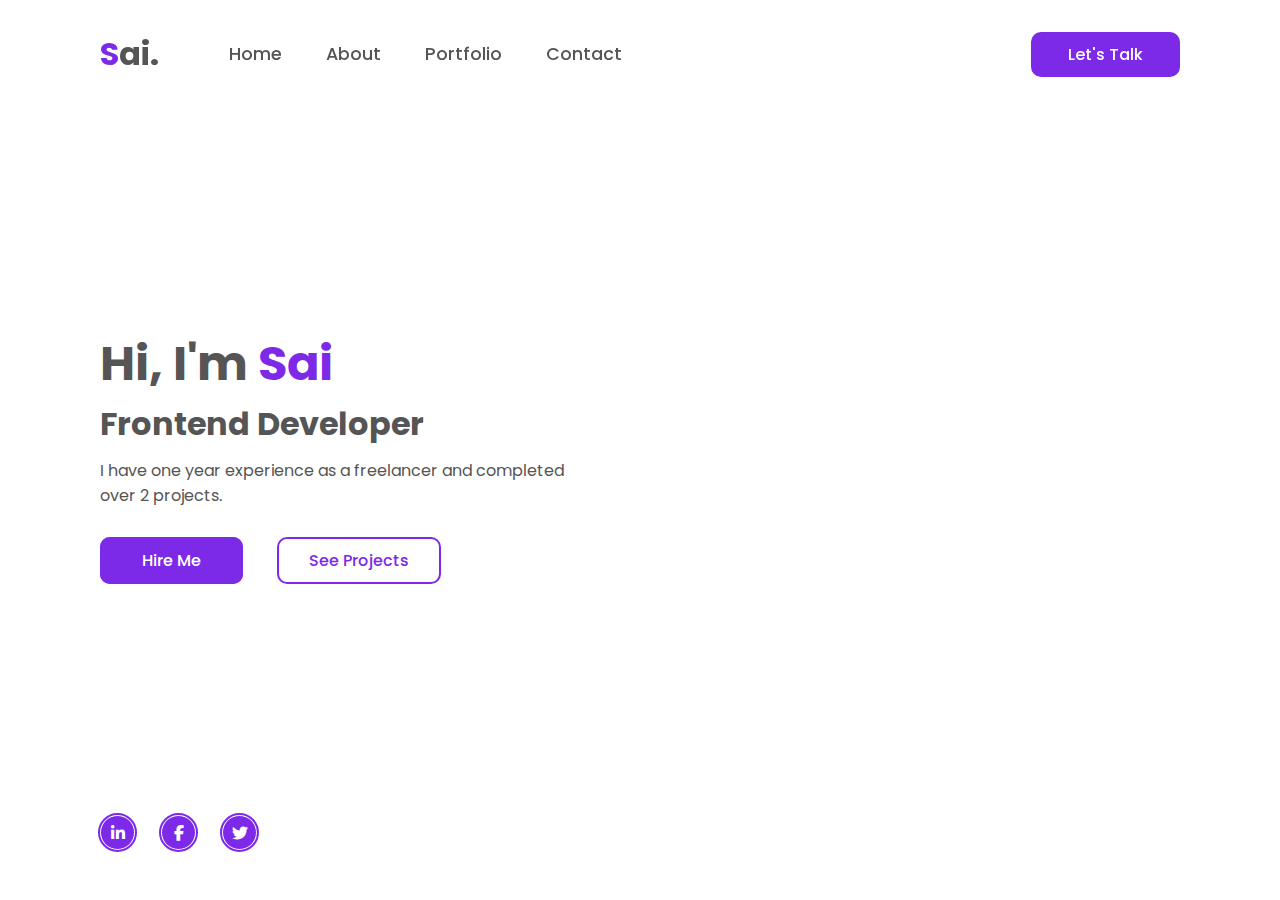
<file: index.html>
<!-- index.html -->
<!DOCTYPE html>
<html lang="en">
<head>
    <meta charset="UTF-8">
    <meta http-equiv="X-UA-Compatible" content="IE=edge">
    <meta name="viewport" content="width=device-width, initial-scale=1.0">
    <title>My Portfolio</title>
    <link rel="stylesheet" href="https://cdnjs.cloudflare.com/ajax/libs/font-awesome/6.2.0/css/all.min.css">
    <link rel="stylesheet" href="style.css">
</head>
<body>
    <header>
        <h2 class="logo"><span>S</span>ai.</h2>
        <nav class="navigation">
            <a href="index.html">Home</a>
            <a href="about.html">About</a>
            <a href="portfolio.html">Portfolio</a>
           
            <a href="contact.html">Contact</a>
        </nav>
        <a href="#" class="btn-talk">Let's Talk</a>
    </header>
    <section class="home">
        <div class="content">
            <h2>Hi, I'm <span>Sai</span></h2>
            <h4>Frontend Developer</h4>
            <p>I have one year experience as a freelancer and completed over 2 projects.</p>
            <div class="btn-group">
                <a href="#">Hire Me</a>
                <a href="#">See Projects</a>
            </div>
            <div class="social-icons">
                <a href="https://www.linkedin.com/in/your-profile" target="_blank">
                    <i class="fa-brands fa-linkedin-in"></i>
                </a>
                <a href="https://www.facebook.com/your-profile" target="_blank">
                    <i class="fa-brands fa-facebook-f"></i>
                </a>
                <a href="https://twitter.com/your-profile" target="_blank">
                    <i class="fa-brands fa-twitter"></i>
                </a>
            </div>
            
        </div>
    </section>
</body>
</html>
</file>
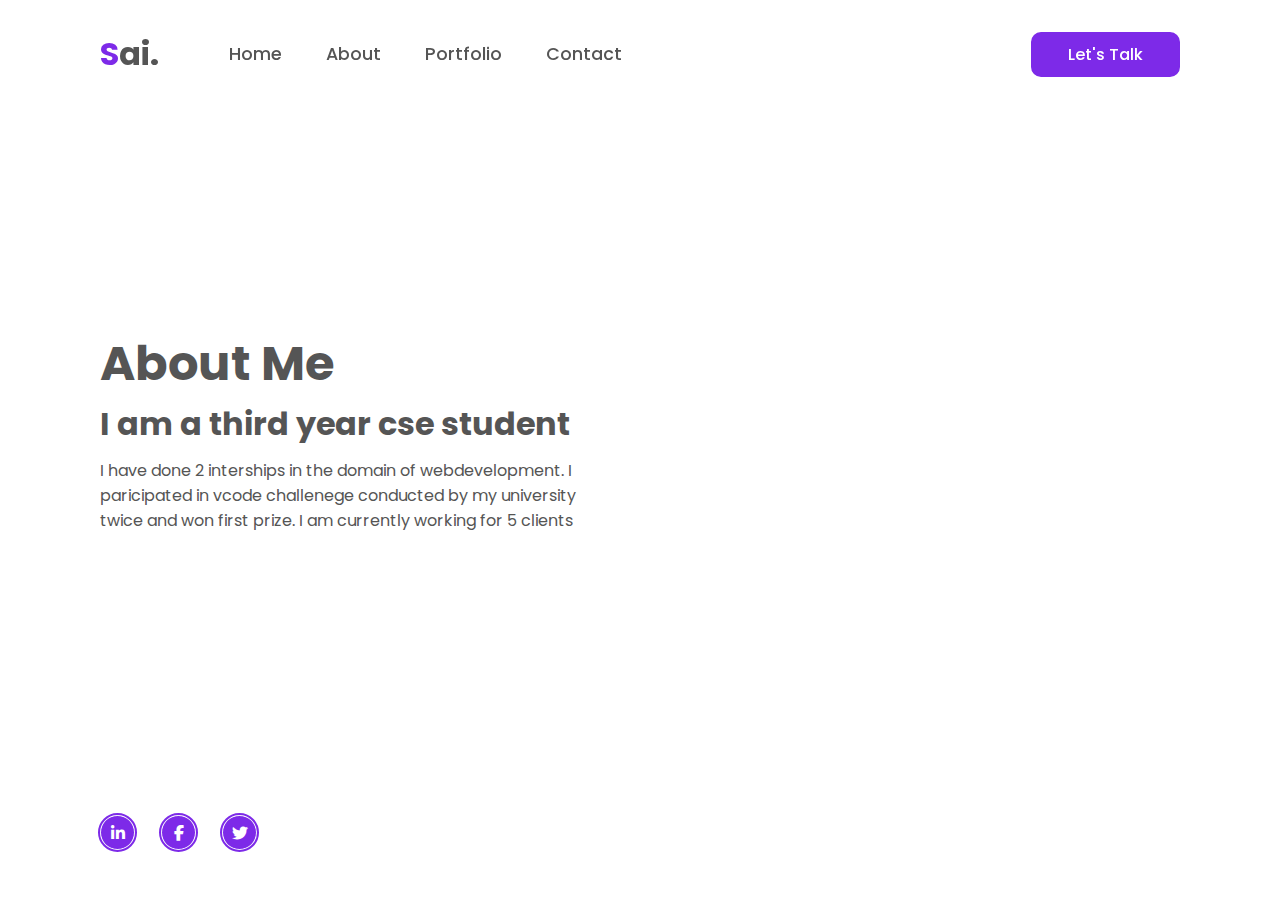
<file: about.html>
<!-- about.html -->
<!DOCTYPE html>
<html lang="en">
<head>
    <meta charset="UTF-8">
    <meta http-equiv="X-UA-Compatible" content="IE=edge">
    <meta name="viewport" content="width=device-width, initial-scale=1.0">
    <title>About Me</title>
    <link rel="stylesheet" href="https://cdnjs.cloudflare.com/ajax/libs/font-awesome/6.2.0/css/all.min.css">
    <link rel="stylesheet" href="style.css">
</head>
<body>
    <header>
        <h2 class="logo"><span>S</span>ai.</h2>
        <nav class="navigation">
            <a href="index.html">Home</a>
            <a href="about.html">About</a>
            <a href="portfolio.html">Portfolio</a>
            
            <a href="contact.html">Contact</a>
        </nav>
        <a href="#" class="btn-talk">Let's Talk</a>
    </header>
    <section class="home">
        <div class="content">
            <h2>About Me</h2>
            <h4>I am a third year cse student</h4>
            <p>I have done 2 interships in the domain of webdevelopment. I paricipated in vcode challenege conducted by my university twice and won first prize. I am currently working for 5 clients    </p>
            <div class="social-icons">
                <a href="https://www.linkedin.com/in/your-profile" target="_blank">
                    <i class="fa-brands fa-linkedin-in"></i>
                </a>
                <a href="https://www.facebook.com/your-profile" target="_blank">
                    <i class="fa-brands fa-facebook-f"></i>
                </a>
                <a href="https://twitter.com/your-profile" target="_blank">
                    <i class="fa-brands fa-twitter"></i>
                </a>
            </div>
            
        </div>
    </section>
</body>
</html>
</file>
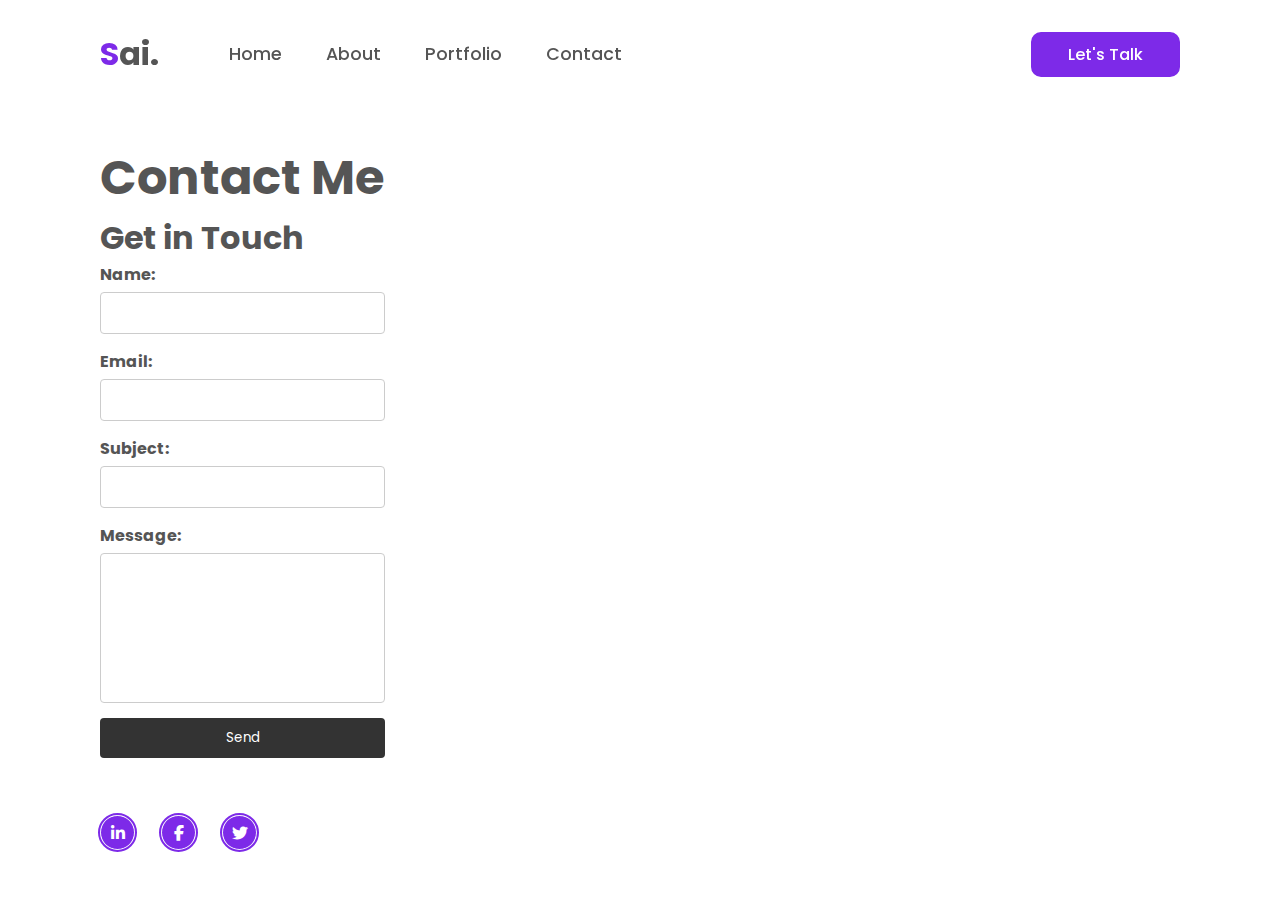
<file: contact.html>
<!DOCTYPE html>
<html lang="en">
<head>
    <meta charset="UTF-8">
    <meta http-equiv="X-UA-Compatible" content="IE=edge">
    <meta name="viewport" content="width=device-width, initial-scale=1.0">
    <title>Contact Me</title>
    <link rel="stylesheet" href="https://cdnjs.cloudflare.com/ajax/libs/font-awesome/6.2.0/css/all.min.css">
    <link rel="stylesheet" href="style.css">
    <style>
        /* Additional styles for the form */
        form {
            display: flex;
            flex-direction: column;
            max-width: 500px;
            margin: 0 auto;
        }

        label {
            margin-bottom: 5px;
            font-weight: bold;
        }

        input[type="text"],
        input[type="email"],
        textarea {
            width: 100%;
            padding: 10px;
            margin-bottom: 15px;
            border: 1px solid #ccc;
            border-radius: 4px;
            box-sizing: border-box;
        }

        textarea {
            height: 150px;
            resize: none; /* Prevents resizing */
        }

        input[type="submit"] {
            padding: 10px;
            background-color: #333;
            color: #fff;
            border: none;
            border-radius: 4px;
            cursor: pointer;
        }

        input[type="submit"]:hover {
            background-color: #555;
        }

   
    </style>
</head>
<body>
    <header>
        <h2 class="logo"><span>S</span>ai.</h2>
        <nav class="navigation">
            <a href="index.html">Home</a>
            <a href="about.html">About</a>
            <a href="portfolio.html">Portfolio</a>
            <a href="contact.html">Contact</a>
        </nav>
        <a href="#" class="btn-talk">Let's Talk</a>
    </header>
    <section class="home">
        <div class="content">
            <h2>Contact Me</h2>
            <h4>Get in Touch</h4>
            <form action="#" method="post">
                <label for="name">Name:</label>
                <input type="text" id="name" name="name" required>
                
                <label for="email">Email:</label>
                <input type="email" id="email" name="email" required>
                
                <label for="subject">Subject:</label>
                <input type="text" id="subject" name="subject" required>
                
                <label for="message">Message:</label>
                <textarea id="message" name="message" required></textarea>
                
                <input type="submit" value="Send">
            </form>
            <div class="social-icons">
                <a href="https://www.linkedin.com/in/your-profile" target="_blank">
                    <i class="fa-brands fa-linkedin-in"></i>
                </a>
                <a href="https://www.facebook.com/your-profile" target="_blank">
                    <i class="fa-brands fa-facebook-f"></i>
                </a>
                <a href="https://twitter.com/your-profile" target="_blank">
                    <i class="fa-brands fa-twitter"></i>
                </a>
            </div>
        </div>
    </section>
</body>
</html>
</file>
<file: style.css>
@import url('https://fonts.googleapis.com/css2?family=Poppins:wght@300;400;500;600;700;800;900&display=swap');
* {
    margin: 0;
    padding: 0;
    box-sizing: border-box;
    font-family: 'Poppins', sans-serif;
}
header {
    position: fixed;
    top: 0;
    left: 0;
    width: 100%;
    padding: 30px 100px;
    display: flex;
    justify-content: space-between;
    align-items: center;
    z-index: 100;
}
.logo {
    font-size: 2em;
    color: #555;
    cursor: default;
}
.logo span {
    color: #7d2ae8;
}
.navigation {
    margin-left: -300px;
}
.navigation a {
    font-size: 1.1em;
    color: #555;
    text-decoration: none;
    margin-right: 40px;
    font-weight: 500;
    transition: .3s;
}
.navigation a:hover {
    color: #7d2ae8;
}
.btn-talk {
    color: #fff;
    text-decoration: none;
    padding: 8px 35px;
    background: #7d2ae8;
    border-radius: 10px;
    border: 2px solid #7d2ae8;
    font-weight: 500;
    transition: .3s;
}
.btn-talk:hover {
    color: #7d2ae8;
    background: transparent;
}
.home {
    position: relative;
    width: 100%;
    height: 100vh;
    background: url('https://i.pinimg.com/originals/e7/78/2b/e7782b954b20ab768c74fc1dfd6f9377.gif');
    background-size: cover;
    background-position: center;
    display: flex;
    align-items: center;
    padding: 30px 100px;
}
.content {
    max-width: 500px;
    color: #555;
    
}
.content h2 {
    font-size: 3em;
}
.content h2 span {
    color: #7d2ae8;
}
.content h4 {
    font-size: 2em;
}
.content p {
    padding: 10px 0 40px 0;
}
.btn-group a {
    color: #fff;
    text-decoration: none;
    padding: 10px 40px;
    background: #7d2ae8;
    border-radius: 10px;
    border: 2px solid #7d2ae8;
    font-weight: 500;
    transition: .3s;
}
.btn-group a:hover:nth-child(1) {
    color: #7d2ae8;
    background: transparent;
}
.btn-group a:nth-child(2) {
    color: #7d2ae8;
    background: transparent;
    margin-left: 30px;
    padding: 10px 30px;
}
.btn-group a:hover:nth-child(2) {
    color: #fff;
    background: #7d2ae8;
}
.social-icons {
    position: absolute;
    bottom: 50px;
}
.social-icons a {
    display: inline-block;
    width: 35px;
    height: 35px;
    background: #7d2ae8;
    border-radius: 50%;
    margin-right: 22px;
    text-align: center;
    line-height: 35px;
    border: 1px solid #fff;
    outline: 2px solid #7d2ae8;
    transition: .3s;
}
.social-icons a:hover {
    transform: translateY(-5px);
}
.social-icons a i {
    color: #fff;
}
</file>
